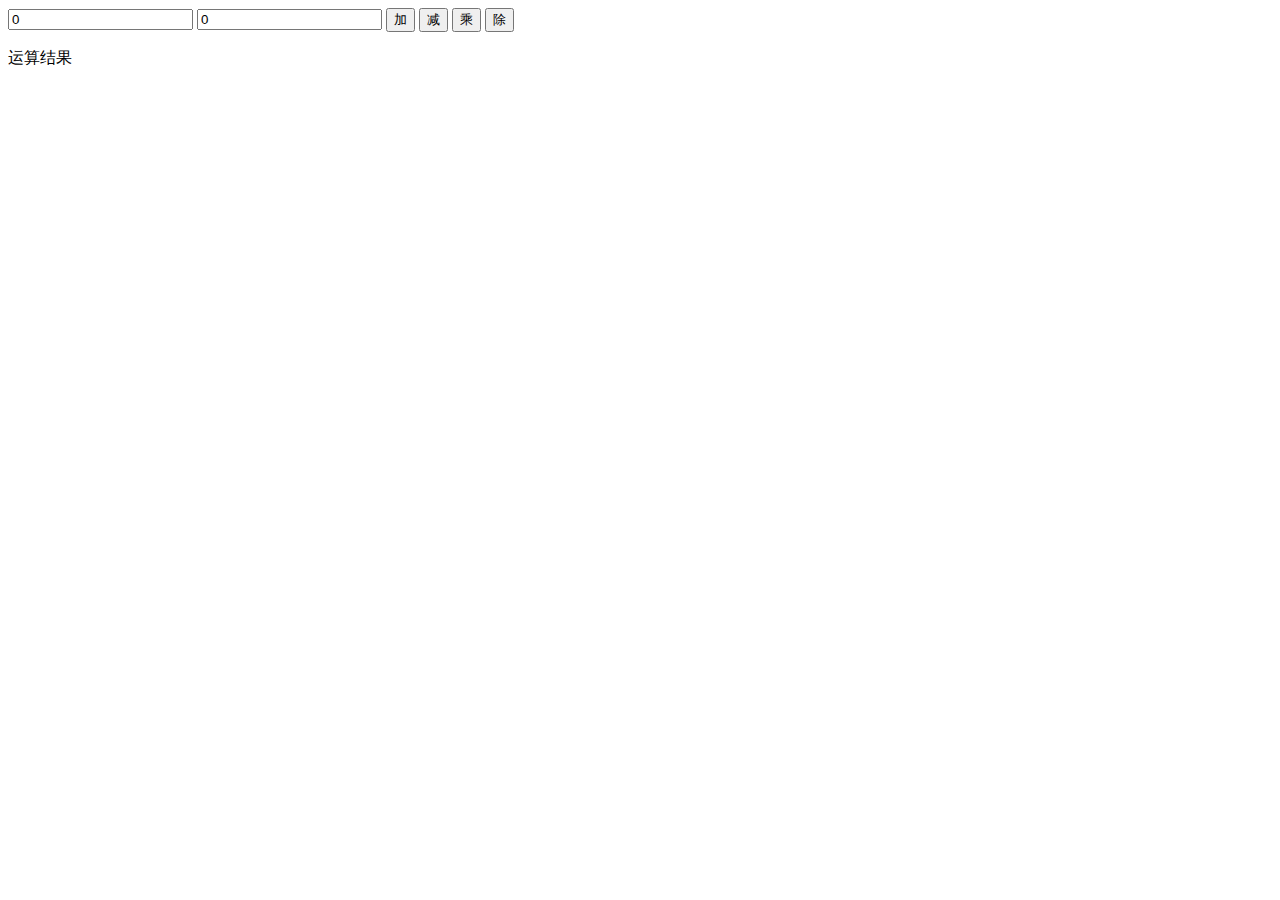
<file: day16/index.html>
<!DOCTYPE html>
<html>
<head>
    <meta charset="UTF-8">    
    <title>IFE ECMAScript</title>
</head>
<body>        
    <input id="first-number" type="number" value="0" placeholder="第一个数字">
    <input id="second-number" type="number" value="0" placeholder="第二个数字">
    <button id="add-btn">加</button>
    <button id="minus-btn">减</button>
    <button id="times-btn">乘</button>
    <button id="divide-btn">除</button>
    <p id="result">运算结果</p>
    <script>
	let firstNumber = parseFloat(document.querySelector('#first-number').value);
	let secondNumber = parseFloat(document.querySelector('#second-number').value);
	let res = document.querySelector('#result');
	let result = true;
	
	document.querySelector('#add-btn').onclick=function(){
		let result = firstNumber+secondNumber;
		res.innerHTML = "运算结果:"+ result;
		}
    document.querySelector('#minus-btn').onclick=function(){
		let result = firstNumber-secondNumber;
		res.innerHTML = "运算结果:"+ result;
		}
	document.querySelector('#times-btn').onclick=function(){
		let result = firstNumber*secondNumber;
		res.innerHTML = "运算结果:"+ result;
		}
	document.querySelector('#divide-btn').onclick=function(){
		let result = firstNumber / secondNumber;
		res.innerHTML = "运算结果:"+ result;
		}
    </script>
</body>
</html>
</file>
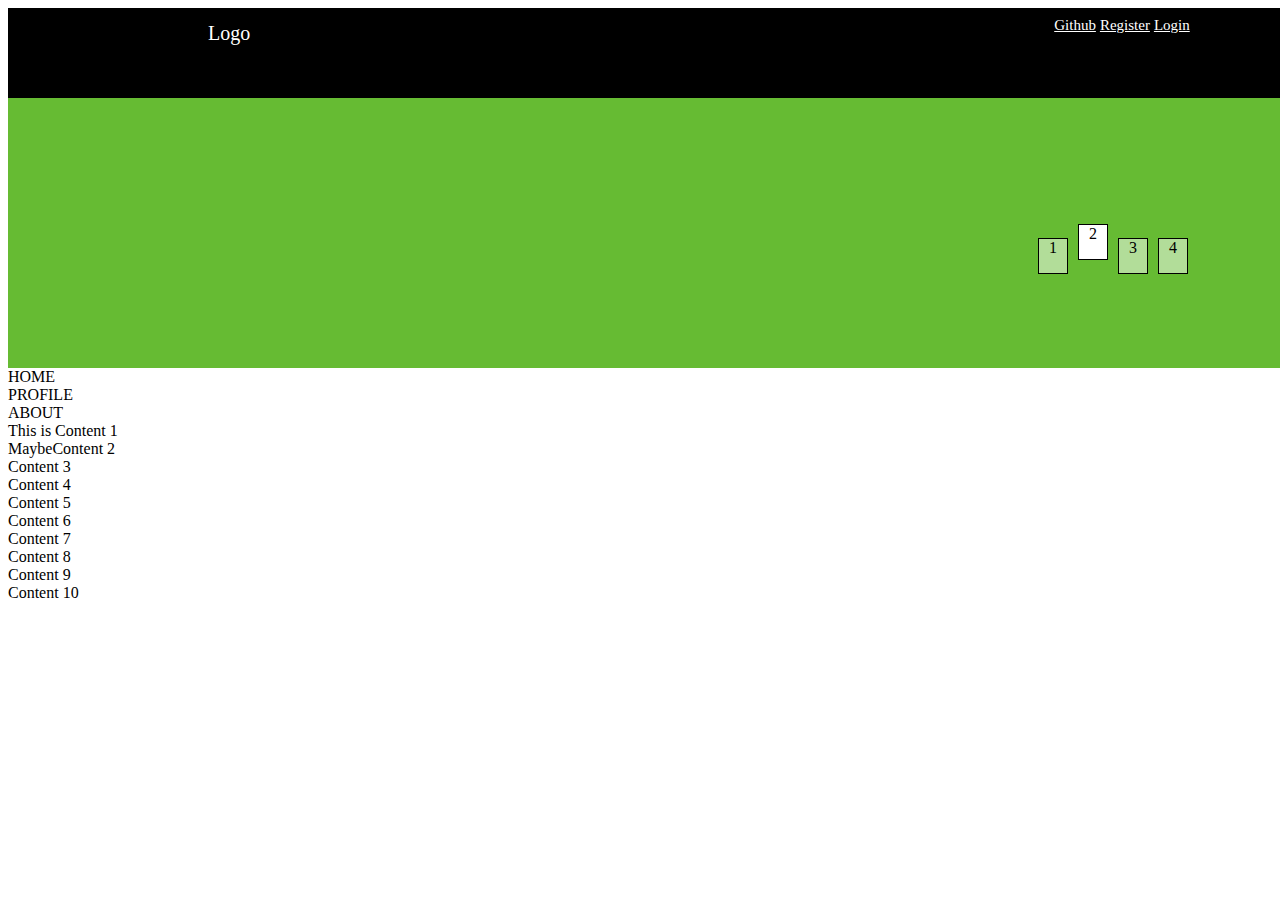
<file: day7-8/index.html>
<!DOCTYPE html>
<html lang="en">
<head>
	<meta charset="UTF-8">
	<title>布局</title>
	<link rel="stylesheet" type="text/css" href="index.css">
</head>
<body>
	<header>
		<div id="head">
			<div id="logo">
				<span>Logo</span>
			</div>
			<div id="href">
				<a href="" id="">Github</a>
				<a href="" id="">Register</a>
				<a href="" id="">Login</a>
			</div>
		</div>
	</header>

	<div id="banner">
		<div id="one">1</div>
		<div id="two">2</div>
		<div id="three">3</div>
		<div id="four">4</div>
	</div>

	<nav>
		<div id="home">HOME</div>
		<div id="profile">PROFILE</div>
		<div id="about">ABOUT</div>
	</nav>	
	
	<section id="section">

		<article id="art1">
		<div id="co1">This is Content 1</div>
		<div id="co2">MaybeContent 2</div>	
		<div id="co3">Content 3</div>
		</article>
		
		<article id="art2">
			<div id="co4">Content 4</div>
			<div id="co5">Content 5</div>
			<div id="co6">Content 6</div>
			<div id="co7">Content 7</div>
		</article>

		<article id="art3">
			<div id="co8">Content 8</div>
			<div id="co9">Content 9</div>
			<div id="co10">Content 10</div>
		</article>
	</section>

</body>
</html>
</file>
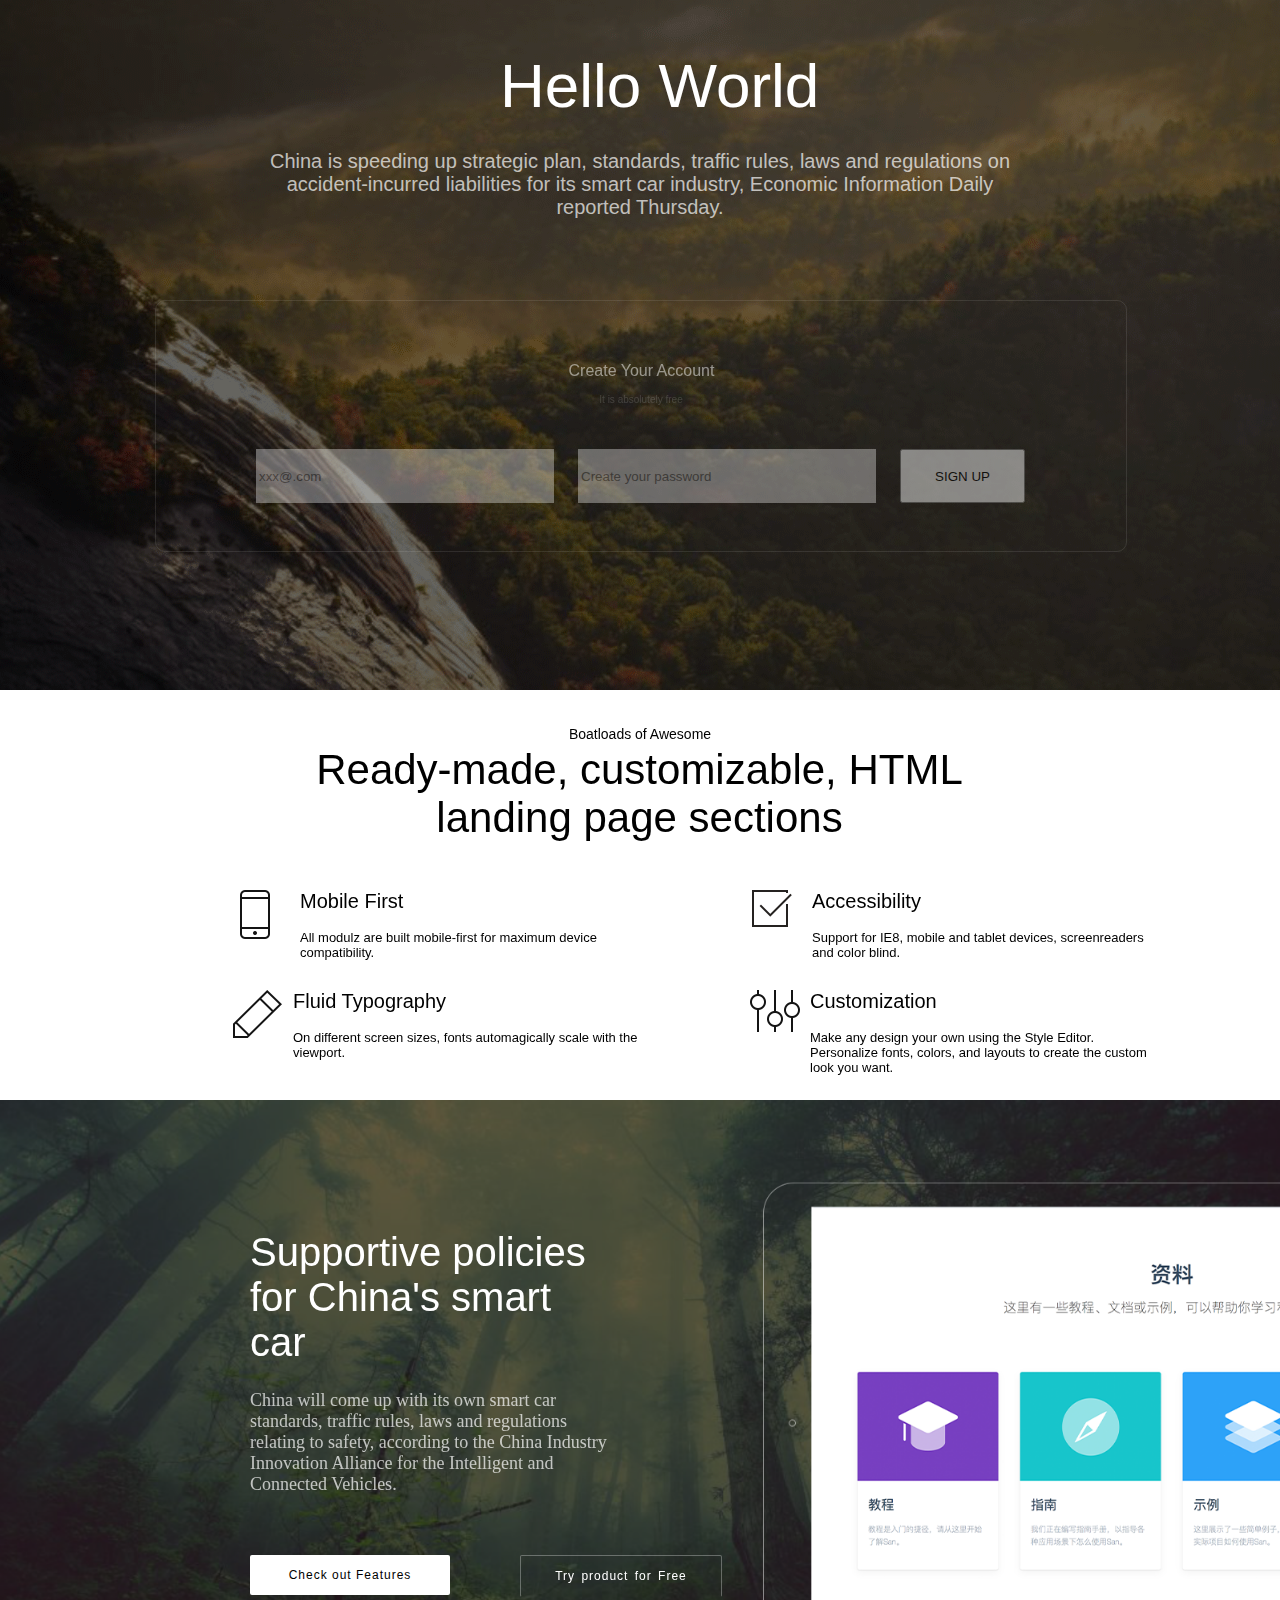
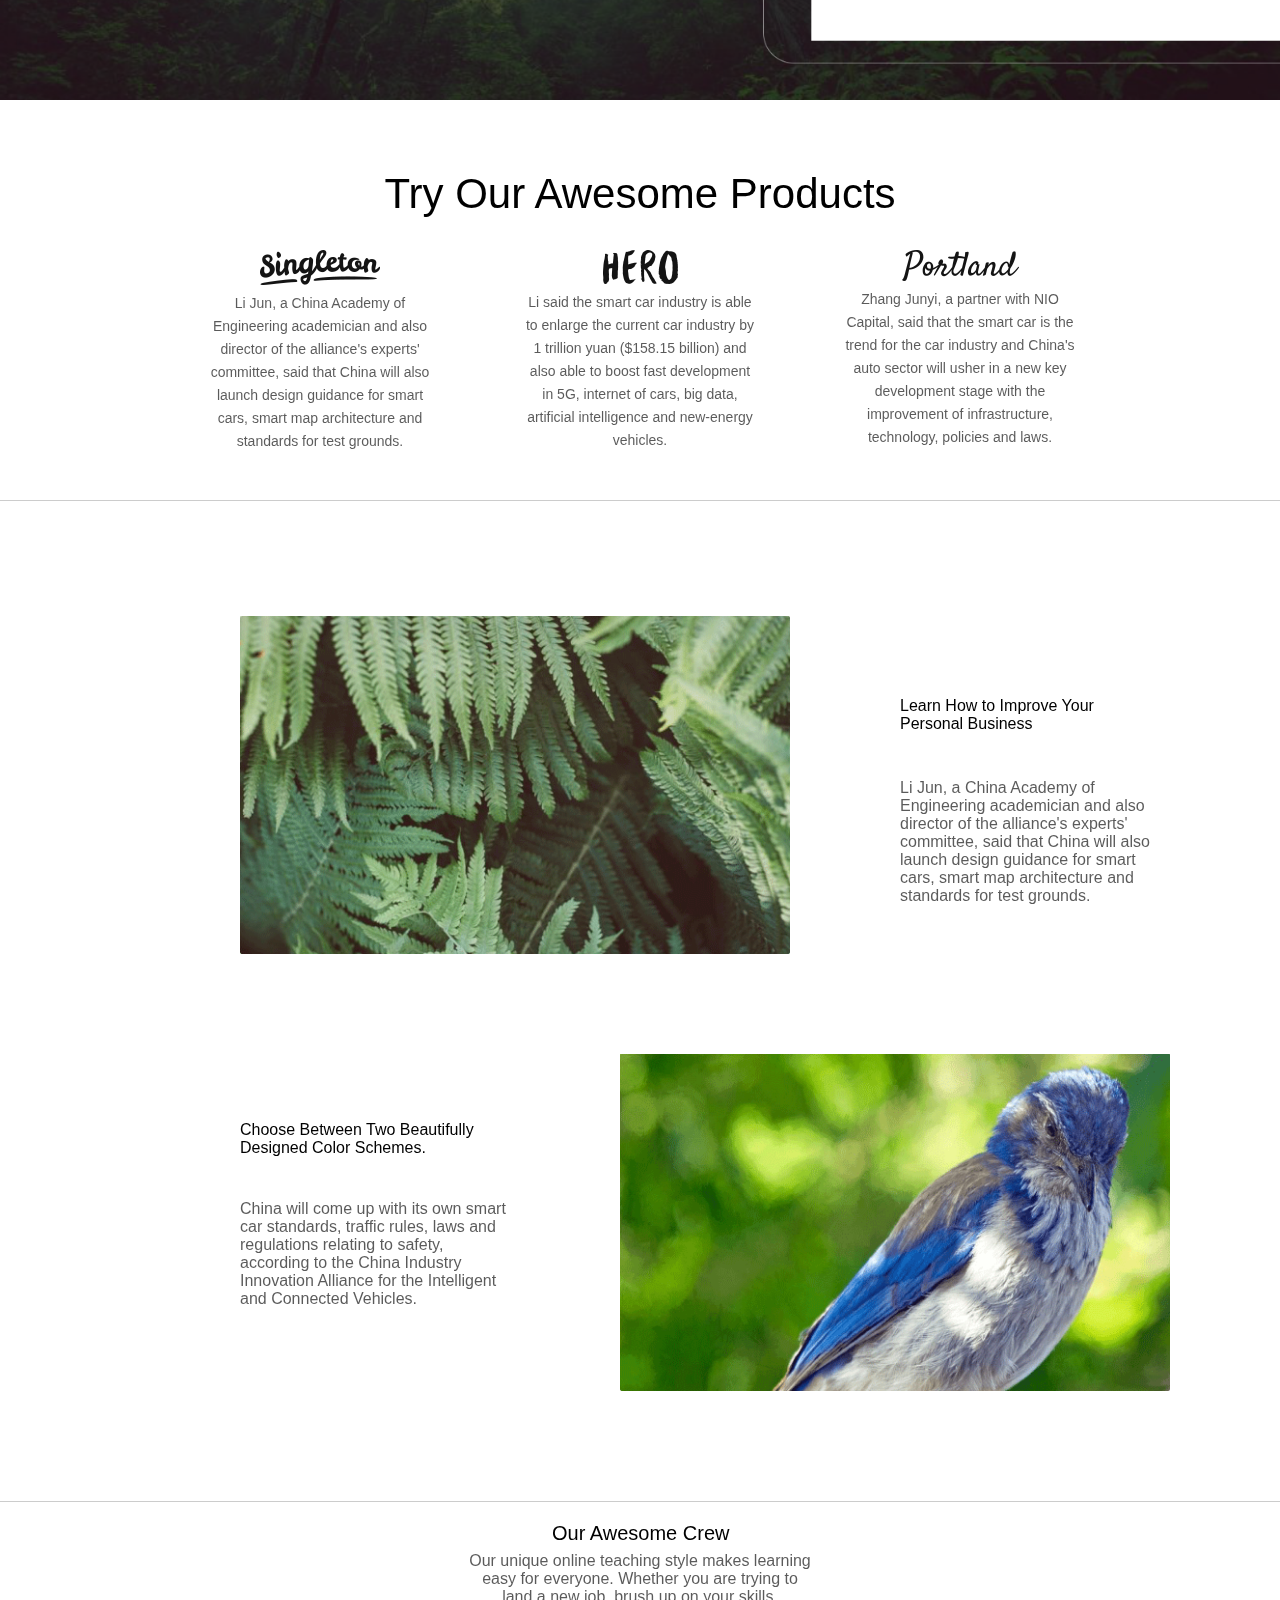
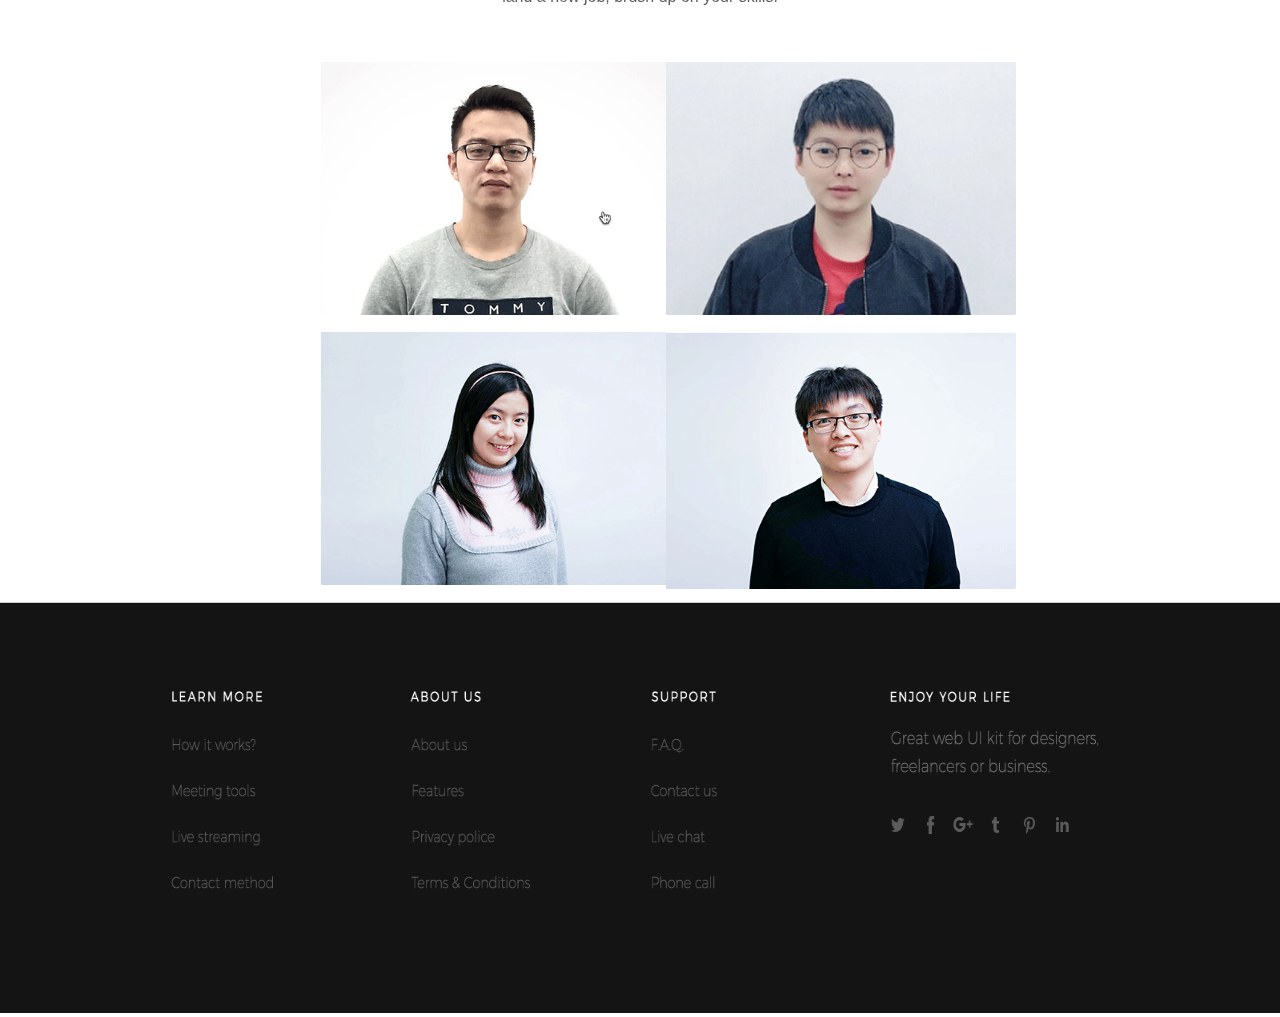
<file: day9-11/index.html>
<!DOCTYPE html>
<html lang="en">
<head>
	<meta charset="UTF-8">
	
	<title>day9-11</title>
	<link rel="stylesheet" type="text/css" href="index.css">
</head>
<body>
	
		<div id="page1" class="page1">
		
			<p class="h1">Hello World</p>
			<p class="chin">China is speeding up strategic plan, standards, traffic rules, laws and regulations on accident-incurred liabilities for its smart car industry, Economic Information Daily reported Thursday.</p>
			<div id="register">
				<h2>Create Your Account</h2>
				<p>It is absolutely free</p>
				
					<input type="text" name=""  class="mai" placeholder="xxx@.com">
					<input type="text" name=""  class="pw" placeholder="Create your password">
					<button class="btn">SIGN UP</button>
				
			</div>
		</div>
	
	<div class="page2">
		<p class="head">Boatloads of Awesome</p>
		<p class="nav">Ready-made, customizable, HTML landing page sections</p>
		<div class="mobileFirst">
			
				<img class="mobileIcon" id="imgs" src="Iphone Icon.png">
			
			<p class="one">Mobile First</p>
			<p class="two">All modulz are built mobile-first for maximum device compatibility.</p>
		</div>

		<div class="Accessibility">
			<img class="checkIcon" id="imgs" src="Check Icon.png">
			<p class="one">Accessibility</p>
			<p class="two">Support for IE8, mobile and tablet devices, screenreaders and color blind.</p>
		</div>

		<div class="FluidTypography">
			<img class="pencilIcon" id="imgs"  src="Pencil Icon.png">
			<p class="one">Fluid Typography</p>
			<p class="two">On different screen sizes, fonts automagically scale with the viewport.</p>
		</div>

		<div class="Customization">
			<img class="setIcon"  id="imgs" src="Settings Icon.png">
			<p class="one">Customization</p>
			<p class="two">Make any design your own using the Style Editor. Personalize fonts, colors, and layouts to create the custom look you want.</p>
		</div>
	</div>


	<div class="page3">
		<p class="sup">Supportive policies for China's smart car</p>
		<p class="china">China will come up with its own smart car standards, traffic rules, laws and regulations relating to safety, according to the China Industry Innovation Alliance for the Intelligent and Connected Vehicles.</p>
		<div class="checkOut">Check out Features</div>
		<div class="try">Try product for Free</div>
	</div>


	<div class="page4">
		<p class="Products">Try Our Awesome Products</p>
		<div class="singleton">
			<img  class="sing" src="Singleton.png">
			<p class="li">Li Jun, a China Academy of Engineering academician and also director of the alliance's experts' committee, said that China will also launch design guidance for smart cars, smart map architecture and standards for test grounds.</p>
		</div>

		<div class="hero">
			<img  class="he" src="Hero.png">
			<p class="lisaid">Li said the smart car industry is able to enlarge the current car industry by 1 trillion yuan ($158.15 billion) and also able to boost fast development in 5G, internet of cars, big data, artificial intelligence and new-energy vehicles.</p>
		</div>

		<div class="portland">
			<img  class="postl" src="Portland.png">
			<p class="zhang">Zhang Junyi, a partner with NIO Capital, said that the smart car is the trend for the car industry and China's auto sector will usher in a new key development stage with the improvement of infrastructure, technology, policies and laws.</p>
		</div>
	</div>


	<div class="page5">
		<img class="picture1" src="./images/day9-11_08.gif">
		<p class="learn">Learn How to Improve Your Personal Business</p>
		<p class="lijun">Li Jun, a China Academy of Engineering academician and also director of the alliance's experts' committee, said that China will also launch design guidance for smart cars, smart map architecture and standards for test grounds.</p>
		<img src="./images/day9-11_12.gif" class="picture2">
		<p class="choose">Choose Between Two Beautifully Designed Color Schemes.</p>
		<p class="ch">China will come up with its own smart car standards, traffic rules, laws and regulations relating to safety, according to the China Industry Innovation Alliance for the Intelligent and Connected Vehicles.</p>
	</div>

	<div class="page6">
		<p class="our">Our Awesome Crew</p>
		<p class="ourContent">Our unique online teaching style makes learning easy for everyone. Whether you are trying to land a new job, brush up on your skills.</p>
		<img src="./images/day9-11_16.gif" class="siliu">
		<img src="./images/day9-11_18.gif" class="siba">
		<img src="./images/day9-11_23.gif" class="ersan">
		<img src="./images/day9-11_22.gif" class="ersi">
	</div>

	<div class="foot">
		<img src="./images/day9-11_26.gif" class="footer" width="100%" height="410px">
	</div>
</body>
</html>
</file>
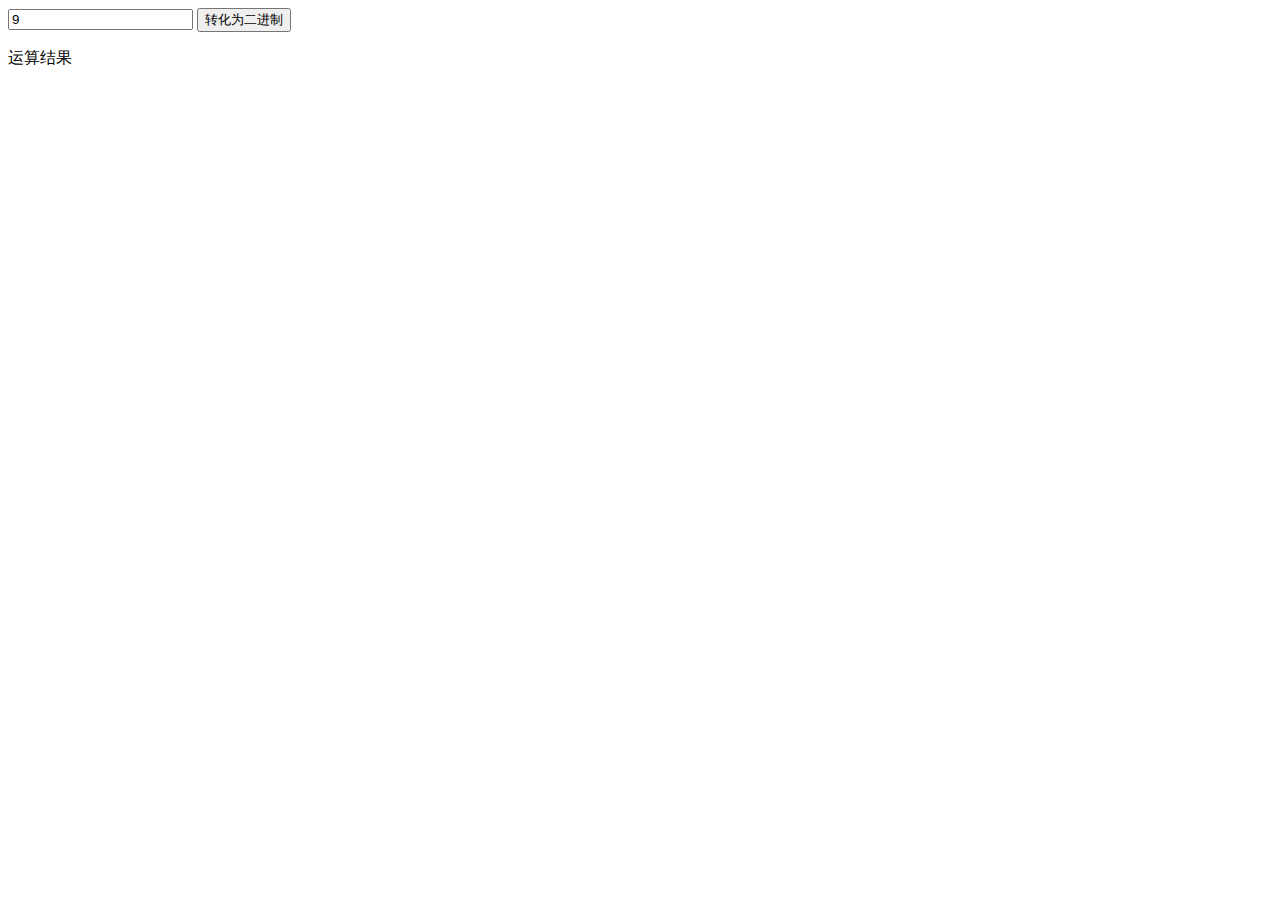
<file: day17-18/demo1.html>
<!DOCTYPE html>
<html>
<head>
    <meta charset="UTF-8">    
    <title>IFE ECMAScript</title>
</head>
<body>        
    <input id="dec-number" type="text" placeholder="输入一个十进制非负整数" value="9">
    <button id="trans-btn" onclick="dec2bin()">转化为二进制</button>
    <p id="result">运算结果</p>
    <script>

function dec2bin(decNumber) {
    // 在这里实现你的转化方法，注意需要判断输入必须为一个非负整数
    let dec = parseInt(document.getElementById('#dec-number').value);
    let a = dec.toString(2);
    console.log(a);
}

// 实现党点击转化按钮时，将输入的十进制数字转化为二进制，并显示在result的p标签内
// Some coding

 



    </script>

</body>
</file>
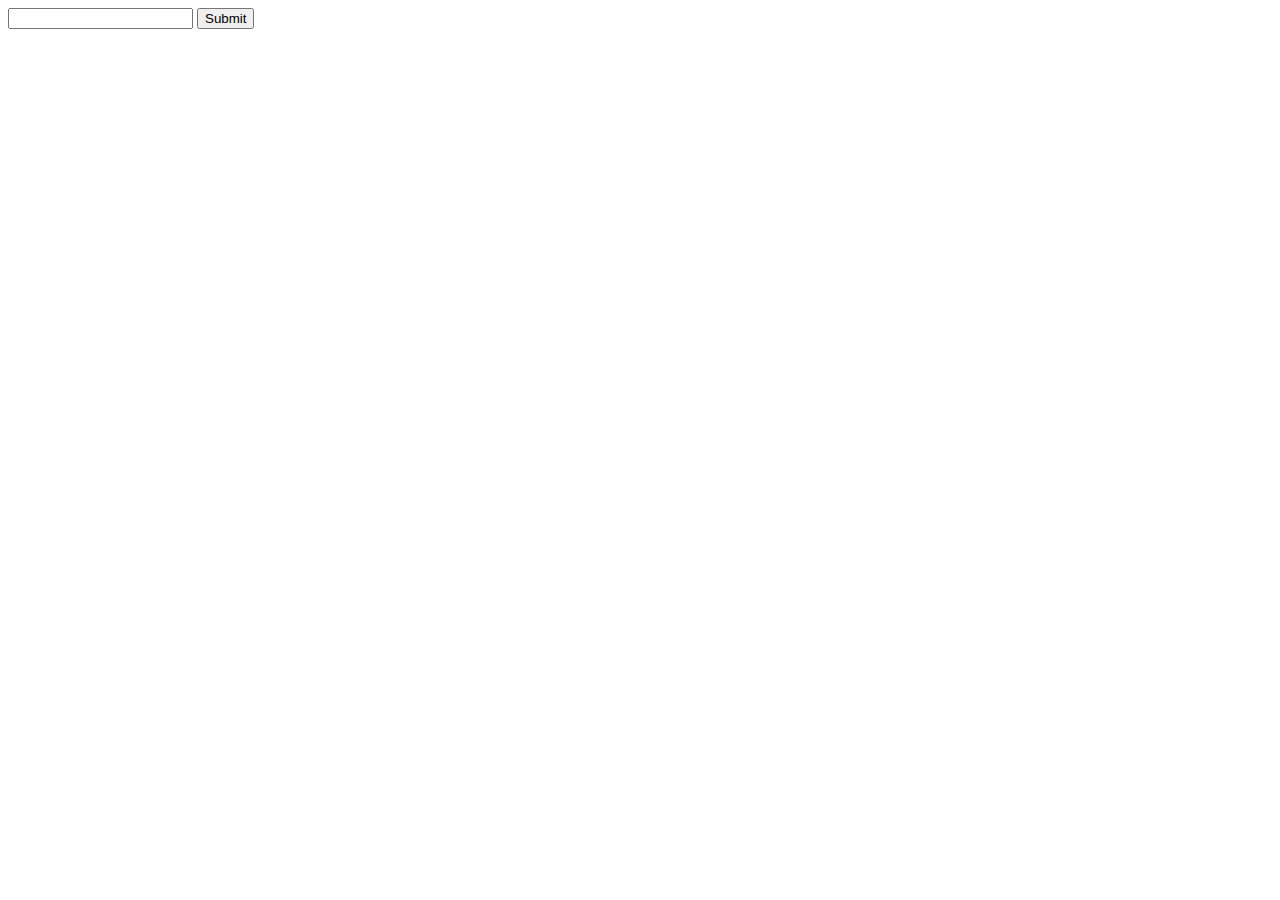
<file: day20-21/test.html>
<!DOCTYPE html>
<html lang="en">
<head>
	<meta charset="UTF-8">
	<title>event</title>
</head>
<body>
	
	<input id="name" type="text">    
	<button id="submit-btn">Submit</button>
	<p id="tip"></p>
	<script type="text/javascript" src="test.js"></script>
</body>
</html>
</file>
<file: day7-8/index.css>
@charset utf-8
*{
	margin: 0;
	padding: 0;
}
html{
	width: 100%;
	height: 100%
}
body{
	width: 100%;
	height: 100%
}
header{
	height: 10%;
	width: 100%;
}
#head{
	background-color: black;
	width: 100%;
	height: 100%
	
}
#logo{

	display: inline;
	margin: 0px 0px 0px 200px;
	line-height: 50px

}
#logo span{
	color: #fff;
	font-size: 20px;
    
}
#href{
	position: relative;
	top:-10px;
	width: 200px;
	display: inline;
	margin: 10px 0px 10px 800px;
	
}
#href a{
	color: #fff;
	font-size: 15px;

}
#banner{
	height: 30%;
	width: 100%;
	background-color: #66bb33;
}
#banner div{
	width: 28px;
	height: 34px;
	border: 1px solid black;
	background-color: #b2dd99;
	float: left;
	text-align: center;
}
#banner #one{
	margin:140px 0px 0px 1030px;
}
#banner #two{
	margin:126px 0px 0px 10px;
	background-color: #fff;
	height: 48px
	text-align：

}
#banner #three{
	margin:140px 0px 0px 10px;
}
#banner #four{
	margin:140px 0px 0px 10px;
}
</file>
<file: day9-11/index.css>
*{
	margin:0;

}
body{
	width: 100%;
	height: 4215px;
}
.page1{
	position: relative;
	box-sizing: border-box;
	width: 100%;
	height: 690px;
	background:url(./images/day9-11_02.gif) no-repeat;
	z-index: -2;
}
.page1:after{
	position: absolute;
	width: 100%;
	height: 690px;
	content: "";
	left: 0;
	top: 0;
	background-color: black;
	opacity: 0.6;
	z-index: -1;
	}
.h1{
	width: 360px;
	position: absolute;
	font-family:Arial,Helvetica,sans-serif;
	font-size: 62px;
	color: #fff;
	left:50%;
	margin-left: -140px;
	top:50px;
    font-weight: 50px;
	font-stretch: normal;
}                   
.chin{
	text-align: center;
	position: absolute;
	font-family:Arial,Helvetica,sans-serif;
	width: 766px;
	height: 84px;
	color: rgba(255, 255, 255, 0.7);
	font-size: 20px;
	left: 50%;
	margin-left:-383px;
	top:150px;
}
#register{
	width:970px;
	height: 250px;
	position: absolute;
	border: solid 1px rgba(255,255,255,0.2);
	opacity: 0.5;
	border-radius:10px;
	top: 300px;
	left: 50%;
	margin-left: -485px;
}
#register h2{
	font-family:Arial,Helvetica,sans-serif;
	width: 241px;
	height: 13px;
	color: #ffffff;
	font-size:16px;
	text-align: center;
	font-weight: lighter;
	position: absolute;
	top:61px;
	left:50%;
	margin-left: -120px;
}
#register p{
	font-family:Arial,Helvetica,sans-serif;
	width: 170px;
	height: 10px;
	color: rgba(255, 255, 255, 0.3);
	position: absolute;
	text-align: center;
 	top: 93px;
 	left: 50%;
 	margin-left: -85px;
 	font-size: 10px;
}
.mai{
	width: 292px;
	height: 50px;
	position: absolute;
	top: 148px;
	left: 100px;
	border: solid 1px rgba(255, 255, 255, 0.2);
	opacity: 0.7;

}
.pw{
	width: 292px;
	height: 50px;
	position: absolute;
	top: 148px;
	left: 422px;
	border: solid 1px rgba(255, 255, 255, 0.2);
	opacity: 0.7;
}
button{
	font-family: Arial,Helvetica,sans-serif;
	width: 125px;
	height: 54px;
	position: absolute;
	top: 148px;
	left: 744px;

}
.page2{
	width: 100%;
	height: 410px;
	position: relative;
}
.page2 p{
	font-family: Arial,Helvetica,sans-serif;
}
.page2 .head{
	font-size: 14px;
	width: 222px;
	height: 11px;
	text-align: center;
	position: absolute;
	top: 36px;
	left: 50%;
	margin-left: -111px;
}
.page2 .nav{
	font-size: 42px;
	position: absolute;
	text-align: center;
	width: 657px;
	height: 93px;
	top: 56px;
	left: 50%;
	margin-left: -329px;
}
.page2 #imgs{
float: left;
}
.page2 .mobileFirst{
	position: absolute;
	width: 415px;
	height: 85px;
	top: 200px;
	left: 35%;
	margin-left: -208px;
}
.page2 .Accessibility{
	position: absolute;
	width: 415px;
	height: 85px;
	top: 200px;
	left: 75%;
	margin-left: -208px;
}
.page2 .FluidTypography{
	position: absolute;
	width: 415px;
	height: 85px;
	top: 300px;
	left: 35%;
	margin-left: -215px;
}
.page2 .Customization{
	position: absolute;
	width: 415px;
	height: 85px;
	top: 300px;
	left: 75%;
	margin-left: -210px;
}
.page2 .one{
	font-size: 20px;
	box-sizing: border-box;
	position: absolute;
	left: 60px;
}
.page2 .two{
	font-size: 13px;
	box-sizing: border-box;
	position: absolute;
	top: 40px;
	left: 60px;
}
.page3{
	position: relative;
	width: 100%;
	height: 600px;
	background-image: url(./images/day9-11_05.png);
	background-size: cover;
}
.page3 .sup{
	font-family: Arial,Helvetica,sans-serif;
	width: 360px;
	height: 110px;
	font-size: 40px;
	position: absolute;
	top: 130px;
	left: 250px;
	color: #fff;
}
.page3 .china{
	position: absolute;
	width: 360px;
	height: 110px;
	font-size: 18px;
	color: #fff;
	opacity: 0.7;
	top: 290px;
	left: 250px;
}
.page3 .checkOut{
	position: absolute;
	top: 455px;
	left: 250px;
	font-family: Arial,Helvetica,sans-serif;
	font-size: 12px;
	width: 200px;
	height: 40px;
	background-color: #fff;
	border-radius: 2px;
	text-align: center;
	line-height: 40px;
	letter-spacing: 1px;
}	
.page3 .try{
	position: absolute;
	top: 455px;
	left: 520px;
	font-family: Arial,Helvetica,sans-serif;
	font-size: 12px;
	width: 200px;
	height: 40px;
	border: 1px solid rgba(255,255,255,0.3);
	border-bottom: 1px solid rgba(255,255,255,0);
	border-radius: 2px;
	text-align: center;
	line-height: 40px;
	color: #fff;
	letter-spacing: 1px;
	word-spacing: 2px;
}	
.page4{
	font-family:  Arial,Helvetica,sans-serif;
	width: 100%;
	height: 400px;
	position: relative;
	border-bottom: 1px solid rgba(0,0,0,0.2);

}
.page4 .Products{
	font-size: 42px;
	width: 530px;
	height: 41px;
	position: absolute;
	top: 70px;
	left: 50%;
	margin-left: -265px;
	text-align: center;
}

.page4 .singleton{
	font-family:  Arial,Helvetica,sans-serif;
	position: absolute;
	height: 250px;
	width: 230px;
	text-align: center;
	font-size: 14px;
	top: 150px;
	left: 25%;
	margin-left: -115px;
	line-height: 23px;
}
.page4 .hero{
	font-family:  Arial,Helvetica,sans-serif;
	position: absolute;
	height: 250px;
	width: 230px;
	text-align: center;
	font-size: 14px;
	top: 150px;
	left: 50%;
	margin-left: -115px;
	line-height: 23px;
}
.page4 .portland{
	font-family:  Arial,Helvetica,sans-serif;
	position: absolute;
	height: 250px;
	width: 230px;
	text-align: center;
	font-size: 14px;
	top: 150px;
	left:75%;
	margin-left: -115px;
	line-height: 23px;
}
.page4 .li , .page4 .lisaid ,.page4 .zhang{
	color: rgba(20, 20, 20, 0.7);
}
.page5{
	font-family:  Arial,Helvetica,sans-serif;
	position: relative;
	width: 100%;
	height: 1000px;
	border-bottom: 1px solid rgba(0,0,0,0.2);
}
.page5 .picture1{
	width: 550px;
	position: absolute;
	top: 114px;
	left: 240px;
}
.page5 .learn{
	width: 250px;
	height: 47px;
	position: absolute;
	top: 196px;
	left: 900px;
}
.page5 .lijun{
	width: 270px;
	height: 156px;
	position: absolute;
	top: 278px;
	left: 900px;
	color: rgba(20, 20, 20, 0.7);
}
.page5 .picture2{
	width: 550px;
	position: absolute;
	top: 553px;
	left: 620px;
}
.page5 .choose{
	width: 250px;
	height: 47px;
	position: absolute;
	top: 620px;
	left: 240px;
}
.page5 .ch{
	width: 270px;
	height: 156px;
	position: absolute;
	top: 699px;
	left: 240px;
	color: rgba(20, 20, 20, 0.7);
}
.page6{
	position: relative;
	font-family:  Arial,Helvetica,sans-serif;
	width: 100%;
	height: 700px;
	border-bottom: 1px solid rgba(0,0,0,0.2);
}
.page6 img{
	width: 350px;

}
.page6 .our{
	text-align: center;
	font-size: 20px;
	position: absolute;
	top: 20px;
	left: 50%;
	margin-left: -88px;
}
.page6 .ourContent{
	font-size: 16px;
	color:rgba(20,20,20,0.7);
	position: absolute;
	width: 350px;
	text-align: center;
	top: 50px;
	left: 50%;
	margin-left: -175px;
}
.page6 .siliu{
	position: absolute;
	top:160px;
	left: 25%;
}
.page6 .ersan{
	position: absolute;
	top:430px;
	left: 25%;
}
.page6 .siba{
	position: absolute;
	top:160px;
	left: 52%;
}
.page6 .ersi{
	position: absolute;
	top:430px;
	left: 52%;
}
</file>
